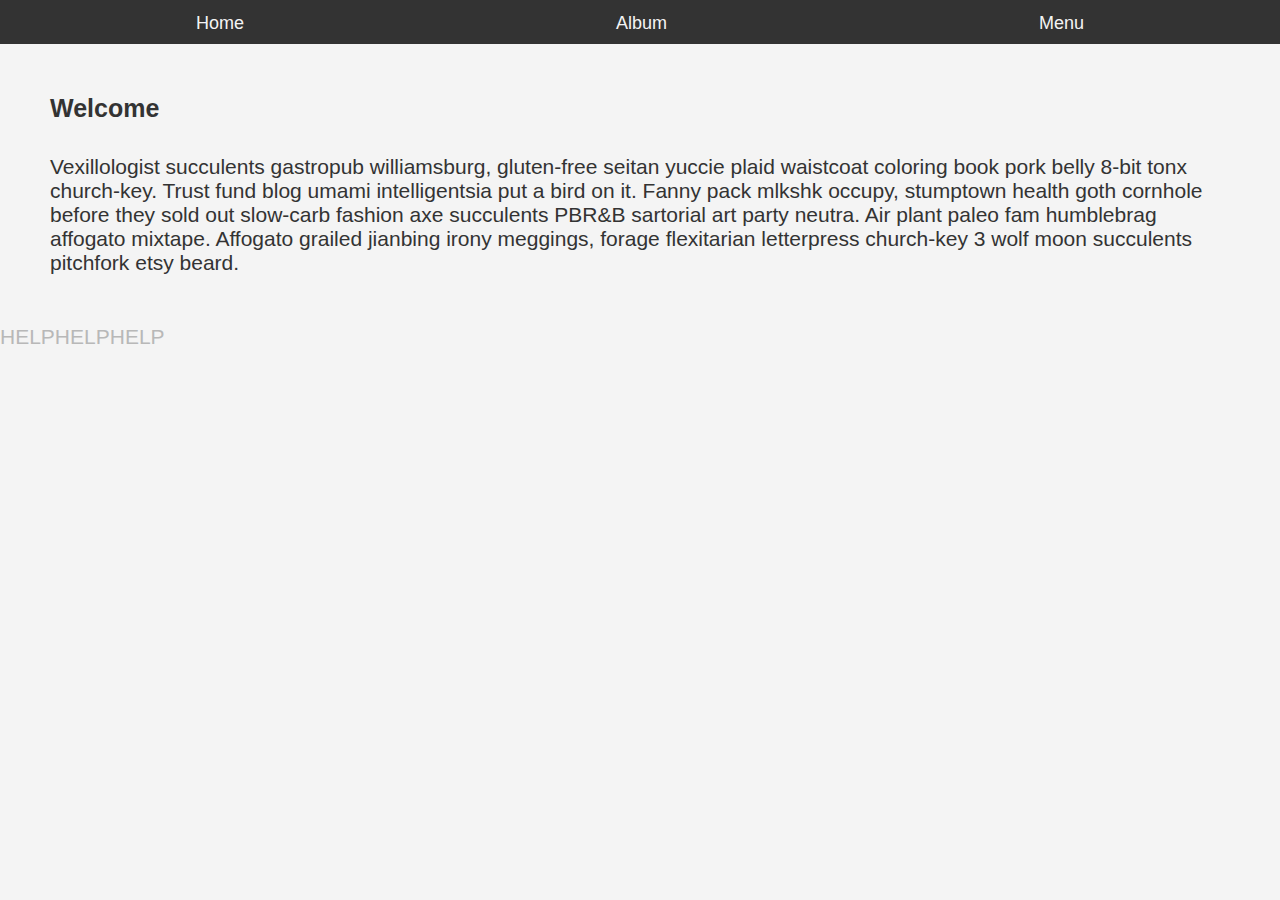
<file: index.html>
<!DOCTYPE html>
<html lang="en">
    <head>
        <meta charset="UTF-8">
        <meta name="viewport" content="width=device-width, initial-scale= 1.0">
        <title>CSS DAY 04</title>
        <link rel="stylesheet" href="style.css" />
    </head>

    <body>
        <header>
            <nav class="navbar">
                <ul>
                    <li><a href="index.html">Home</a></li>
                    <li><a href="album.html">Album</a></li>
                    <li><a href="menu.html">Menu</a></li>
                </ul>
            </nav>
        </header>
        <main>
            <h2>Welcome</h2>
            <p>Vexillologist succulents gastropub williamsburg, gluten-free seitan yuccie plaid waistcoat coloring book pork belly 8-bit tonx church-key. Trust fund blog umami intelligentsia put a bird on it. Fanny pack mlkshk occupy, stumptown health goth cornhole before they sold out slow-carb fashion axe succulents PBR&B sartorial art party neutra. Air plant paleo fam humblebrag affogato mixtape. Affogato grailed jianbing irony meggings, forage flexitarian letterpress church-key 3 wolf moon succulents pitchfork etsy beard.</p>
        </main>
        <footer>
            <p>HELPHELPHELP</p>
        </footer>
    </body>
</html>
</file>
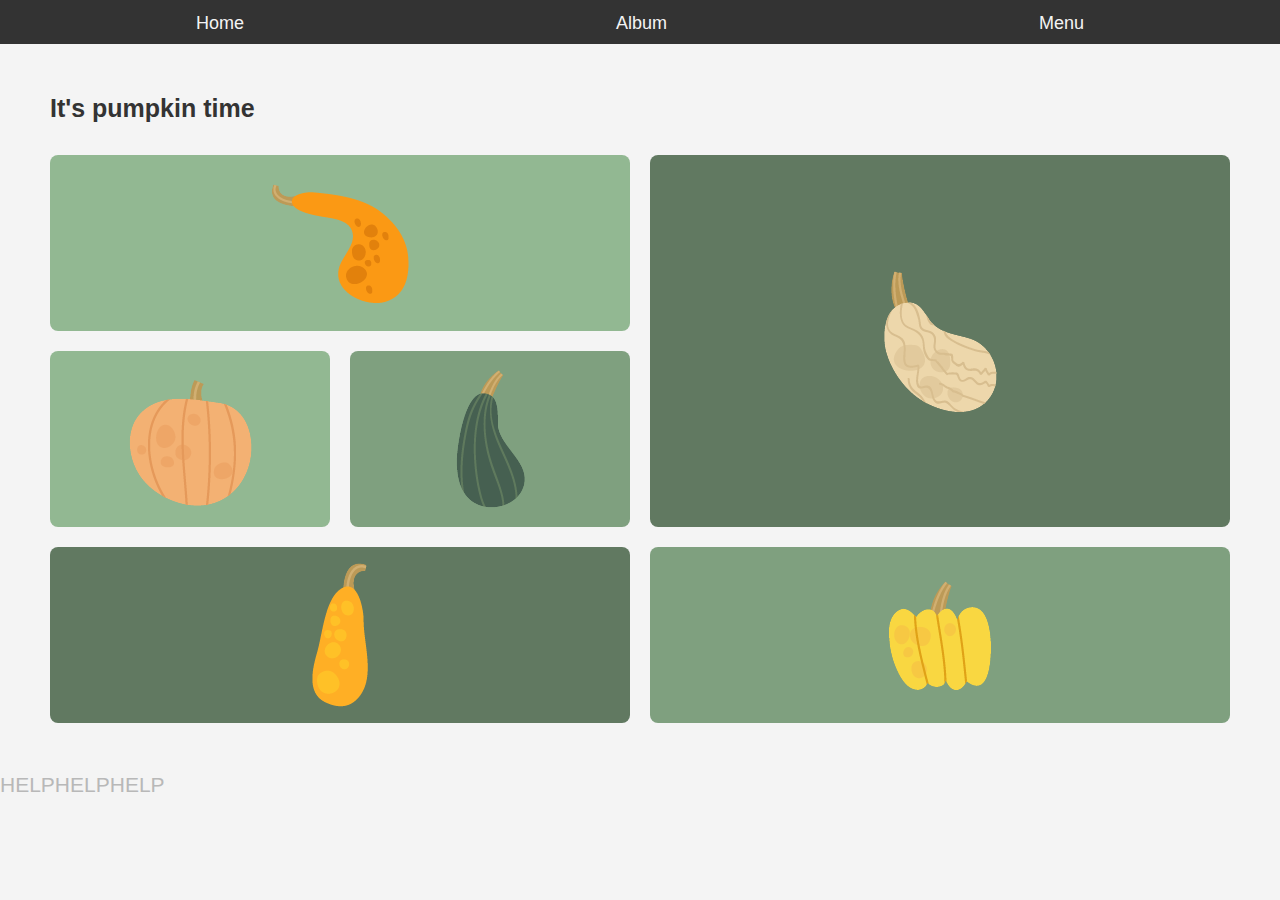
<file: album.html>
<!DOCTYPE html>
<html lang="en">
    <head>
        <meta charset="UTF-8">
        <meta name="viewport" content="width=device-width, initial-scale= 1.0">
        <title>CSS DAY 04</title>
        <link rel="stylesheet" href="style.css" />
    </head>

    <body>
        <header>
            <nav class="navbar">
                <ul>
                    <li><a href="index.html">Home</a></li>
                    <li><a href="album.html">Album</a></li>
                    <li><a href="menu.html">Menu</a></li>
                </ul>
            </nav>
        </header>
        <main>
            <h2>It's pumpkin time </h2>
          <div class="album">
            <div class="div1"><img src="images/pumpkin01.png" alt="Pumpkin 01" width="" height=""> </div>
            <div class="div2"><img src="images/pumpkin02.png" alt="Pumpkin 01" width="" height=""> </div>
            <div class="div3"><img src="images/pumpkin03.png" alt="Pumpkin 01" width="" height=""> </div>
            <div class="div4"><img src="images/pumpkin04.png" alt="Pumpkin 01" width="" height=""> </div>
            <div class="div5"><img src="images/pumpkin05.png" alt="Pumpkin 01" width="" height=""> </div>
            <div class="div6"><img src="images/pumpkin06.png" alt="Pumpkin 01" width="" height=""> </div>
            </div>

        </main>
        <footer>
            <p>HELPHELPHELP</p>
        </footer>
    </body>
</html>
</file>
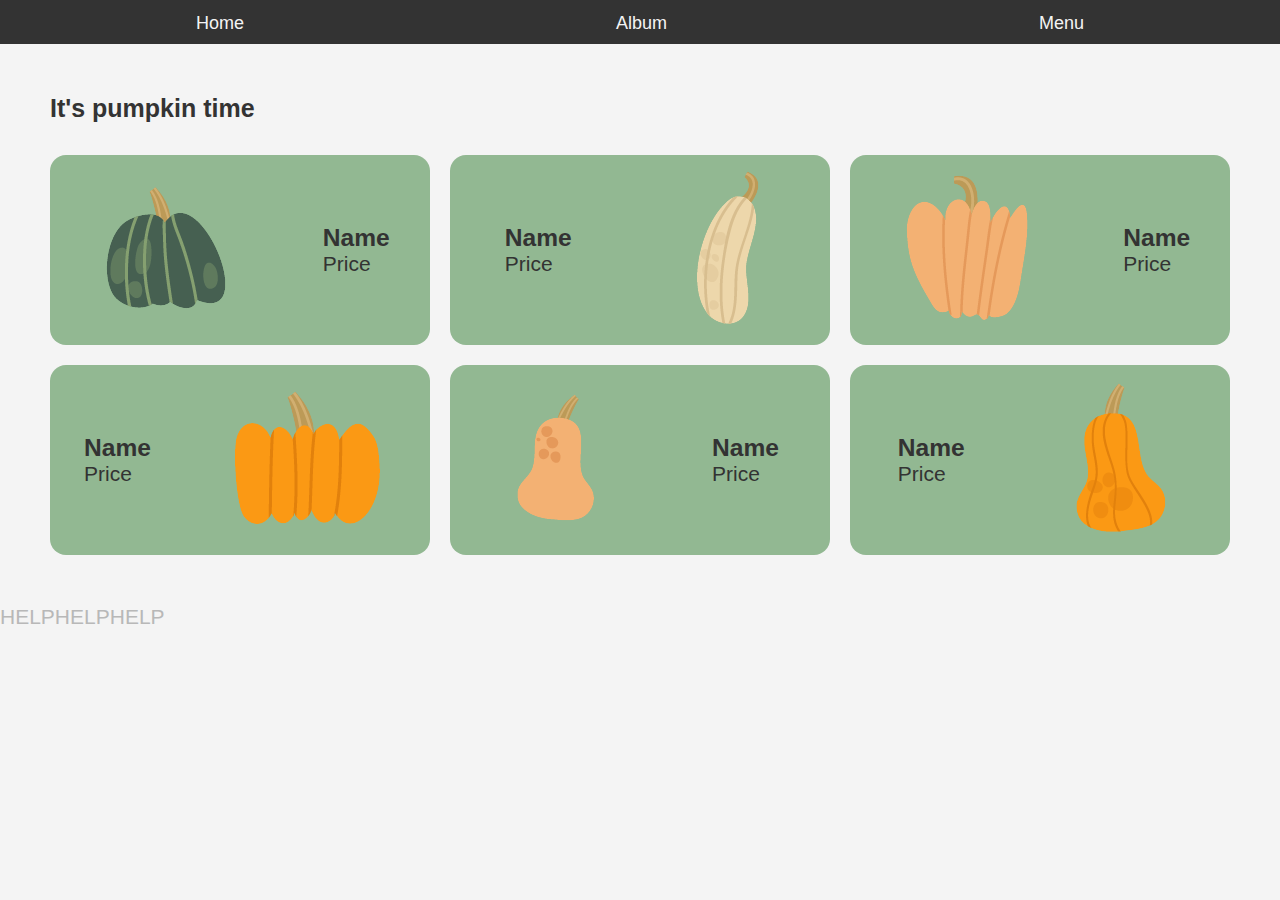
<file: menu.html>
<!DOCTYPE html>
<html lang="en">
    <head>
        <meta charset="UTF-8">
        <meta name="viewport" content="width=device-width, initial-scale= 1.0">
        <title>CSS DAY 04</title>
        <link rel="stylesheet" href="style.css" />
    </head>

    <body>
        <header>
            <nav class="navbar">
                <ul>
                    <li><a href="index.html">Home</a></li>
                    <li><a href="album.html">Album</a></li>
                    <li><a href="menu.html">Menu</a></li>
                </ul>
            </nav>
        </header>
        <main>
            <h2>It's pumpkin time </h2>
        <div class="menu">
            <div class="menucard 01">
                <div><h3>Name</h3>
                <p>Price</p></div>
                <div><img src="images/pumpkin07.png"></div>
            </div>

            <div class="menucard 02">
                <div><h3>Name</h3>
                <p>Price</p></div>
                <div><img src="images/pumpkin08.png"></div>
            </div>

            <div class="menucard 03">
                <div><h3>Name</h3>
                <p>Price</p></div>
                <div><img src="images/pumpkin09.png"></div>
            </div>

            <div class="menucard 04">
                <div><h3>Name</h3>
                    <p>Price</p></div>
                <div><img src="images/pumpkin10.png"></div>
            </div>

            <div class="menucard 05">
                <div><h3>Name</h3>
                    <p>Price</p></div>
                <div><img src="images/pumpkin11.png"></div>
            </div>

            <div class="menucard 06">
                <div><h3>Name</h3>
                    <p>Price</p></div>
                <div><img src="images/pumpkin12.png"></div>
            </div>
            </div>

        </main>
        <footer>
            <p>HELPHELPHELP</p>
        </footer>
    </body>
</html>
</file>
<file: style.css>
/* GENERAL STYLINGS START */ 

* {
    margin: 0;
    padding: 0;
    box-sizing: border-box;
}

body {
    font-family: Arial, sans-serif;
    font-size: calc(16px + 0.390625vw);
    background-color: var(--secondary-color);
    color: var(--primary-color);
}

main {
    padding: 50px;
}

footer {
    color: var(--text-color03);
}

h2 {
    font-size: calc(20px + 0.390625vw);
    margin-bottom: 2rem;
}

/* VARIABLES */

body {
--primary-color: #333;
--secondary-color: #f4f4f4;
--secondary-color-darker: #b8b8b8;
--nav-primary: var(--green01);
--nav-secondary: var(--green03);

--text-color01: var(--primary-color);
--text-color02: var(--secondary-color);
--text-color03: var(--secondary-color-darker);

--green01: #92b892;
--green02: #7fa07f;
--green03: #617961;



}
/* GENERAL STYLINGS END */ 
/* NAVBAR STYLINGS START */ 
.navbar {
    background-color: var(--primary-color);
    padding: 10px;
    height: auto;
}

.navbar ul {
    list-style: none;
    display: flex;
    justify-content: space-around;
}

.navbar ul li {
    display: inline;
}

.navbar ul li a {
    text-decoration: none;
    color: var(--secondary-color);
    padding: 10px 20px;
    font-size: 18px;
    transition: all 0.3s ease;
}

.navbar ul li a:hover {
    color: var(--nav-primary);
    background-color: var(--nav-secondary);
    border-radius: 5px;
}
/* NAVBAR STYLINGS END */ 
/* ALBUM STYLINGS START */ 
.album {
    display: grid;
    grid-template-columns: repeat(4, 1fr);
    grid-template-rows: repeat(3, 1fr);
    grid-column-gap: 20px;
    grid-row-gap: 20px;
    }

.div1 { grid-area: 1 / 1 / 2 / 3; background-color: var(--green01);}
.div2 { grid-area: 1 / 3 / 3 / 5; background-color: var(--green03);}
.div3 { grid-area: 2 / 1 / 3 / 2; background-color: var(--green01);}
.div4 { grid-area: 2 / 2 / 3 / 3; background-color: var(--green02);}
.div5 { grid-area: 3 / 1 / 4 / 3; background-color: var(--green03);}
.div6 { grid-area: 3 / 3 / 4 / 5; background-color: var(--green02);} 

.album > div {
    padding: 1rem;
    height: 100%;
    width: 100%;
    display: flex;
    justify-content: center;
    align-items: center;
    border-radius: 0.5rem;
}

.album img:hover {
    animation: tilt-shaking 5s infinite;
}

/* MENU CARD START */

.menu {
    display: grid;
    grid-template-columns: repeat(3, 1fr);
    grid-template-rows: repeat(2, 1fr);
    grid-column-gap: 20px;
    grid-row-gap: 20px;
    } 

.menucard {
    display: flex;
    flex-direction: row;
    justify-content: space-around;
    align-items: center;
    background-color: var(--green01);
    border-radius: 1rem;
}

.menucard:nth-child(odd) {
    flex-direction: row-reverse;
}

.menucard:hover {
    transform:scale(1.05);
}

.menucard img {
    margin: 1rem;
}


/* KEYFRAMES START */
@keyframes tilt-shaking {
    0% { transform: rotate(0deg); }
    25% { transform: rotate(10deg); }
    50% { transform: rotate(0eg); }
    75% { transform: rotate(-10deg); }
    100% { transform: rotate(0deg); }
  }


  /* MEDIA QUERIES START */
  @media only screen and (max-width: 1023px) {
    .menu {
        display: grid;
        grid-template-columns: repeat(2, 1fr);
        grid-template-rows: repeat(3, 1fr);
    }
  }


  @media only screen and (max-width: 768px) {
    .album {
        grid-template-columns: 1fr;
        grid-template-rows:  repeat(6, 1fr) ;
    }

    .div1 { grid-area: 1 / 1 / 2 / 2; }
    .div2 { grid-area: 2 / 1 / 3 / 2; }
    .div3 { grid-area: 3 / 1 / 4 / 2; }
    .div4 { grid-area: 4 / 1 / 5 / 2; }
    .div5 { grid-area: 5 / 1 / 6 / 2; }
    .div6 { grid-area: 6 / 1 / 7 / 2; } 

    .menu {
        display: grid;
        grid-template-columns: repeat(1, 1fr);
        grid-template-rows: repeat(6, 1fr);
    }

  }
</file>
